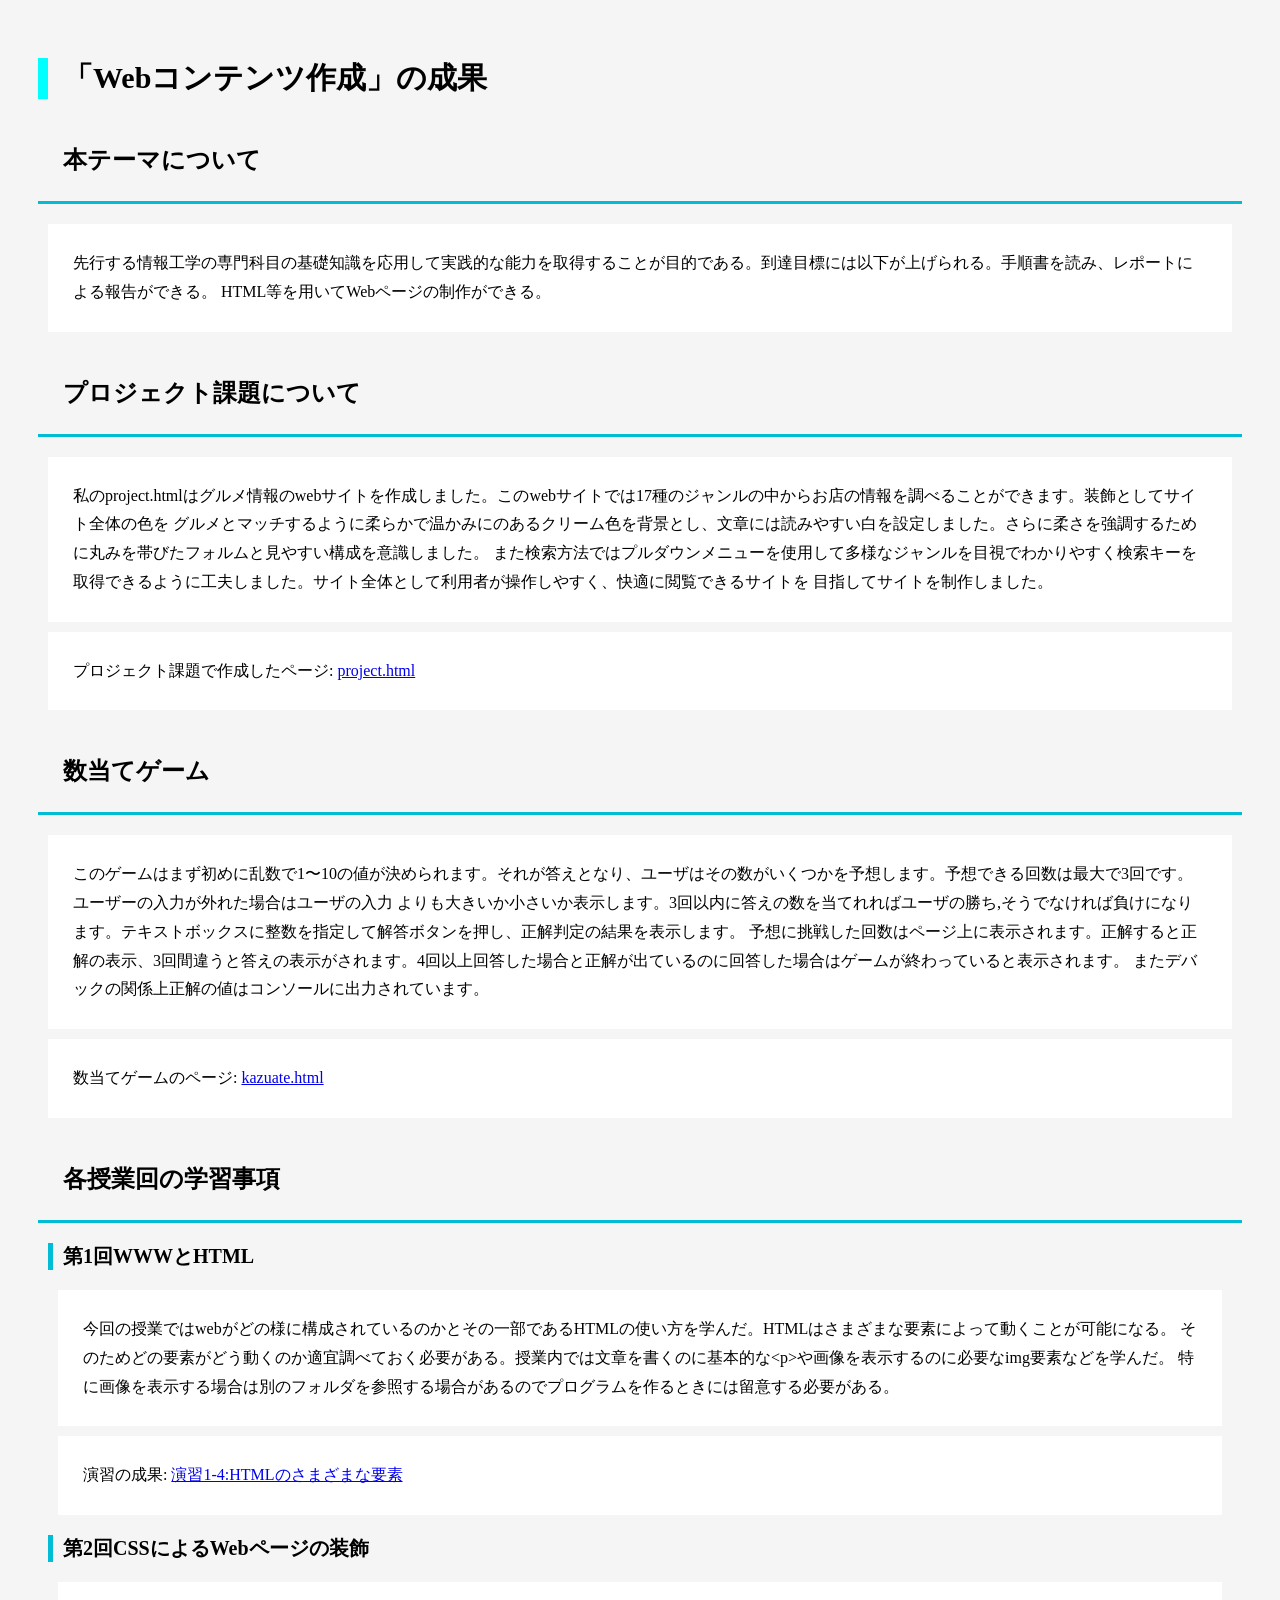
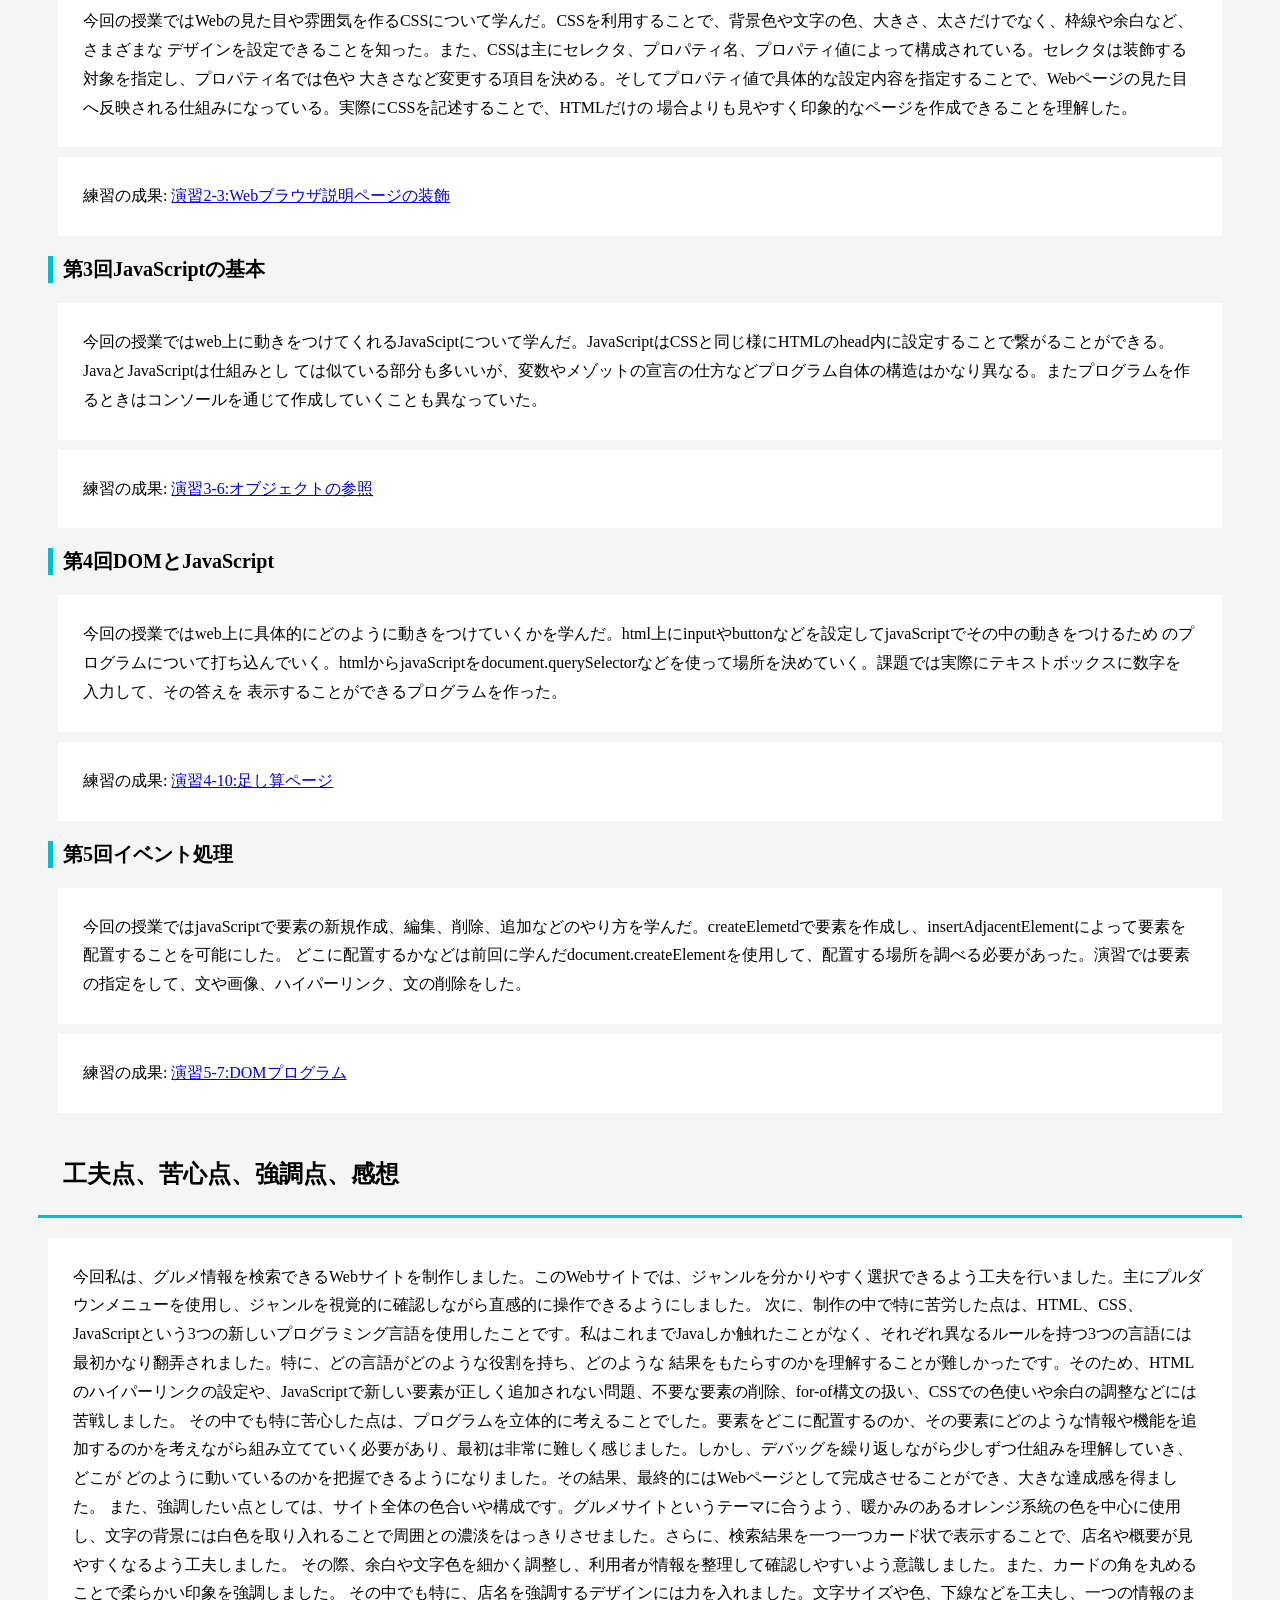
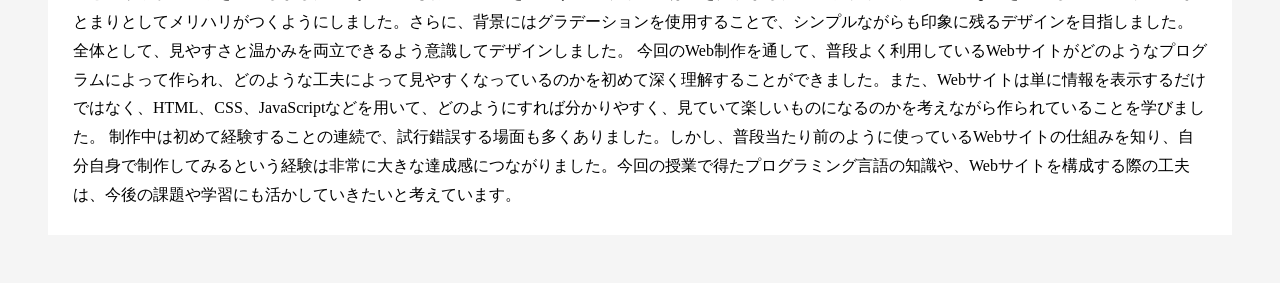
<file: index.html>
<!DOCTYPE html>
<html>
  <head>
    <meta charset="utf-8">
    <title>My test page</title>
    <link rel="stylesheet" href="style.css">
  </head>
  <body>
    <h1>「Webコンテンツ作成」の成果</h1>
    <h2>本テーマについて</h2>
    <p>先行する情報工学の専門科目の基礎知識を応用して実践的な能力を取得することが目的である。到達目標には以下が上げられる。手順書を読み、レポートによる報告ができる。
      HTML等を用いてWebページの制作ができる。
    </p>
    <h2>プロジェクト課題について</h2>
    <p>私のproject.htmlはグルメ情報のwebサイトを作成しました。このwebサイトでは17種のジャンルの中からお店の情報を調べることができます。装飾としてサイト全体の色を
      グルメとマッチするように柔らかで温かみにのあるクリーム色を背景とし、文章には読みやすい白を設定しました。さらに柔さを強調するために丸みを帯びたフォルムと見やすい構成を意識しました。
      また検索方法ではプルダウンメニューを使用して多様なジャンルを目視でわかりやすく検索キーを取得できるように工夫しました。サイト全体として利用者が操作しやすく、快適に閲覧できるサイトを
      目指してサイトを制作しました。
    </p>
    <p>プロジェクト課題で作成したページ:
      <a href="project.html"
      title=""
      target="_blank">project.html</a>
    </p>
    <h2>数当てゲーム</h2>
    <p>このゲームはまず初めに乱数で1〜10の値が決められます。それが答えとなり、ユーザはその数がいくつかを予想します。予想できる回数は最大で3回です。ユーザーの入力が外れた場合はユーザの入力
      よりも大きいか小さいか表示します。3回以内に答えの数を当てれればユーザの勝ち,そうでなければ負けになります。テキストボックスに整数を指定して解答ボタンを押し、正解判定の結果を表示します。
      予想に挑戦した回数はページ上に表示されます。正解すると正解の表示、3回間違うと答えの表示がされます。4回以上回答した場合と正解が出ているのに回答した場合はゲームが終わっていると表示されます。
      またデバックの関係上正解の値はコンソールに出力されています。
    </p>
    <p>数当てゲームのページ:
      <a href="kazuate.html"
      title="数当てゲーム"
      target="_blank">kazuate.html</a>
    </p>
    <h2>各授業回の学習事項</h2>
    
    <div id="zentai">

    <div>  
    <h3>第1回WWWとHTML</h3>
    <p>今回の授業ではwebがどの様に構成されているのかとその一部であるHTMLの使い方を学んだ。HTMLはさまざまな要素によって動くことが可能になる。
      そのためどの要素がどう動くのか適宜調べておく必要がある。授業内では文章を書くのに基本的な&lt;p&gt;や画像を表示するのに必要なimg要素などを学んだ。
      特に画像を表示する場合は別のフォルダを参照する場合があるのでプログラムを作るときには留意する必要がある。
    </p>
    <p>演習の成果:
      <a href="practice-html/elements.html"
      title="演習1-4"
      target="_blank">演習1-4:HTMLのさまざまな要素</a>
    </p>
    </div>

    <div>
    <h3>第2回CSSによるWebページの装飾</h3>
    <p>今回の授業ではWebの見た目や雰囲気を作るCSSについて学んだ。CSSを利用することで、背景色や文字の色、大きさ、太さだけでなく、枠線や余白など、さまざまな
      デザインを設定できることを知った。また、CSSは主にセレクタ、プロパティ名、プロパティ値によって構成されている。セレクタは装飾する対象を指定し、プロパティ名では色や
      大きさなど変更する項目を決める。そしてプロパティ値で具体的な設定内容を指定することで、Webページの見た目へ反映される仕組みになっている。実際にCSSを記述することで、HTMLだけの
      場合よりも見やすく印象的なページを作成できることを理解した。
    </p>
    <p>練習の成果:
      <a href="practice-css/browser-intro.html"
      title="演習2-3"
      target="_blank">演習2-3:Webブラウザ説明ページの装飾</a>
    </p>
    </div>

    <div>
    <h3>第3回JavaScriptの基本</h3>
    <p>今回の授業ではweb上に動きをつけてくれるJavaSciptについて学んだ。JavaScriptはCSSと同じ様にHTMLのhead内に設定することで繋がることができる。JavaとJavaScriptは仕組みとし
      ては似ている部分も多いいが、変数やメゾットの宣言の仕方などプログラム自体の構造はかなり異なる。またプログラムを作るときはコンソールを通じて作成していくことも異なっていた。
    </p>
    <p>練習の成果:
      <a href="practice-js/obj-practice.html"
      title="演習3-6"
      target="_blank">演習3-6:オブジェクトの参照</a>
    </p>
    </div>

    <div>
    <h3>第4回DOMとJavaScript</h3>
    <p>今回の授業ではweb上に具体的にどのように動きをつけていくかを学んだ。html上にinputやbuttonなどを設定してjavaScriptでその中の動きをつけるため
      のプログラムについて打ち込んでいく。htmlからjavaScriptをdocument.querySelectorなどを使って場所を決めていく。課題では実際にテキストボックスに数字を入力して、その答えを
      表示することができるプログラムを作った。
    </p>
    <p>練習の成果:
      <a href="practice-eventdom/tashizan.html"
      title="演習4-10"
      target="_blank">演習4-10:足し算ページ</a>
    </p>
    </div>

    <div>
    <h3>第5回イベント処理</h3>
    <p>今回の授業ではjavaScriptで要素の新規作成、編集、削除、追加などのやり方を学んだ。createElemetdで要素を作成し、insertAdjacentElementによって要素を配置することを可能にした。
      どこに配置するかなどは前回に学んだdocument.createElementを使用して、配置する場所を調べる必要があった。演習では要素の指定をして、文や画像、ハイパーリンク、文の削除をした。
    </p>
    <p>練習の成果:
      <a href="practice-dom2/dom2-exercise.html"
      title="演習5-7"
      target="_blank">演習5-7:DOMプログラム</a>
    </p>
    </div>

    </div>
    <div class="rep">
    <h2>工夫点、苦心点、強調点、感想</h2>
    <p>
      今回私は、グルメ情報を検索できるWebサイトを制作しました。このWebサイトでは、ジャンルを分かりやすく選択できるよう工夫を行いました。主にプルダウンメニューを使用し、ジャンルを視覚的に確認しながら直感的に操作できるようにしました。
      次に、制作の中で特に苦労した点は、HTML、CSS、JavaScriptという3つの新しいプログラミング言語を使用したことです。私はこれまでJavaしか触れたことがなく、それぞれ異なるルールを持つ3つの言語には最初かなり翻弄されました。特に、どの言語がどのような役割を持ち、どのような
      結果をもたらすのかを理解することが難しかったです。そのため、HTMLのハイパーリンクの設定や、JavaScriptで新しい要素が正しく追加されない問題、不要な要素の削除、for-of構文の扱い、CSSでの色使いや余白の調整などには苦戦しました。
      その中でも特に苦心した点は、プログラムを立体的に考えることでした。要素をどこに配置するのか、その要素にどのような情報や機能を追加するのかを考えながら組み立てていく必要があり、最初は非常に難しく感じました。しかし、デバッグを繰り返しながら少しずつ仕組みを理解していき、どこが
      どのように動いているのかを把握できるようになりました。その結果、最終的にはWebページとして完成させることができ、大きな達成感を得ました。
      また、強調したい点としては、サイト全体の色合いや構成です。グルメサイトというテーマに合うよう、暖かみのあるオレンジ系統の色を中心に使用し、文字の背景には白色を取り入れることで周囲との濃淡をはっきりさせました。さらに、検索結果を一つ一つカード状で表示することで、店名や概要が見やすくなるよう工夫しました。
      その際、余白や文字色を細かく調整し、利用者が情報を整理して確認しやすいよう意識しました。また、カードの角を丸めることで柔らかい印象を強調しました。
      その中でも特に、店名を強調するデザインには力を入れました。文字サイズや色、下線などを工夫し、一つの情報のまとまりとしてメリハリがつくようにしました。さらに、背景にはグラデーションを使用することで、シンプルながらも印象に残るデザインを目指しました。全体として、見やすさと温かみを両立できるよう意識してデザインしました。
      今回のWeb制作を通して、普段よく利用しているWebサイトがどのようなプログラムによって作られ、どのような工夫によって見やすくなっているのかを初めて深く理解することができました。また、Webサイトは単に情報を表示するだけではなく、HTML、CSS、JavaScriptなどを用いて、どのようにすれば分かりやすく、見ていて楽しいものになるのかを考えながら作られていることを学びました。
      制作中は初めて経験することの連続で、試行錯誤する場面も多くありました。しかし、普段当たり前のように使っているWebサイトの仕組みを知り、自分自身で制作してみるという経験は非常に大きな達成感につながりました。今回の授業で得たプログラミング言語の知識や、Webサイトを構成する際の工夫は、今後の課題や学習にも活かしていきたいと考えています。
    </p>
    </div>
  </body>
</html>
</file>
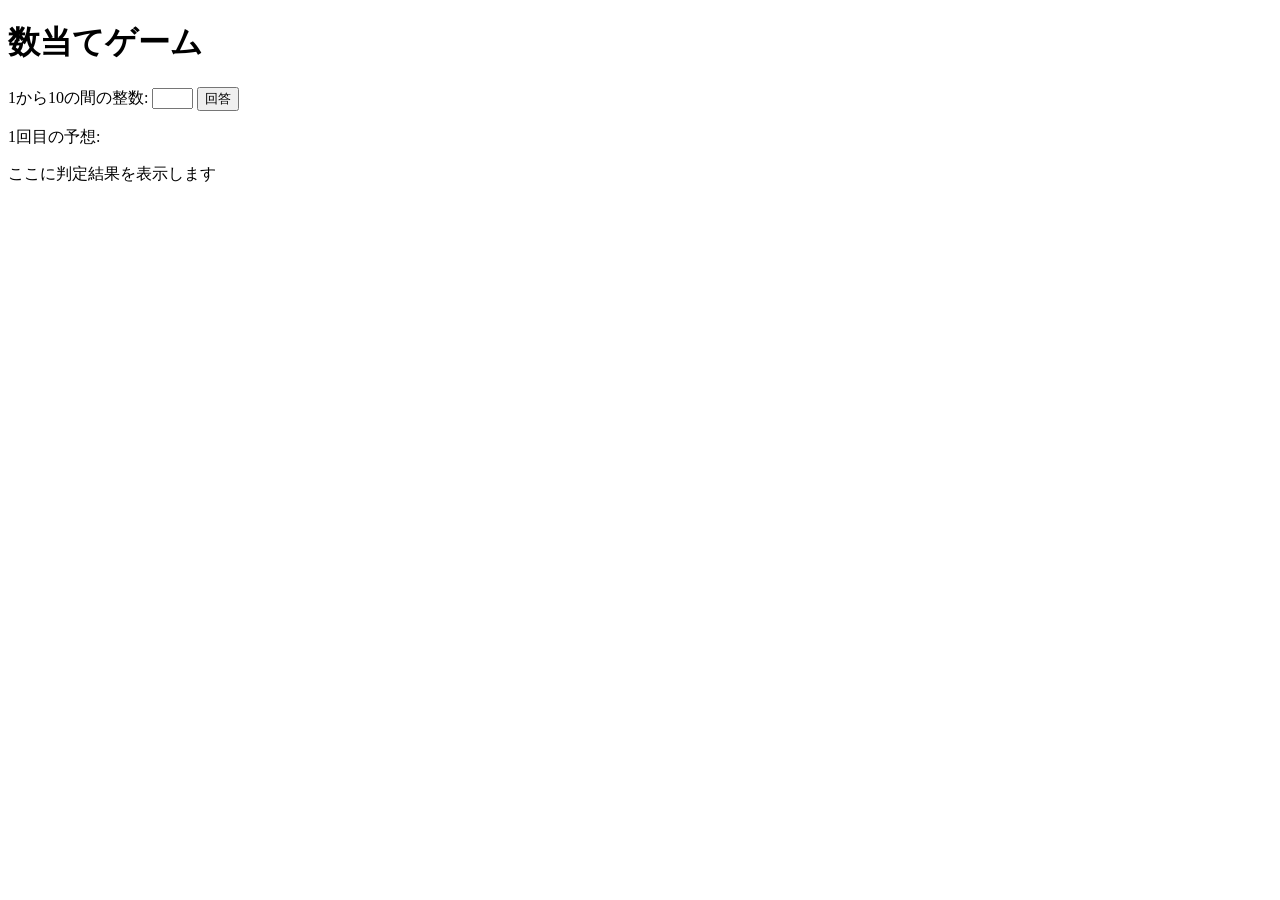
<file: kazuate.html>
<!-- 課題4-1: 数当てゲーム -->

<!DOCTYPE html>
<html>
  <head>
    <meta charset="utf-8">
    <title>数当てゲーム</title>
    <script src="kazuate.js" defer></script>
  </head>

  <body>
    <h1>数当てゲーム</h1>
    <p>1から10の間の整数:
         <input type="text" name="kazu" id="kazu" size="3">
         <button id="calc">回答</button>
      </p>
    <p>
        <span id="kaisu">1</span>回目の予想: 
        <!-- ここにテキストボックスとボタンを設置 -->
    </p>
    <p id="result">ここに判定結果を表示します</p>
  </body>
</html>
</file>
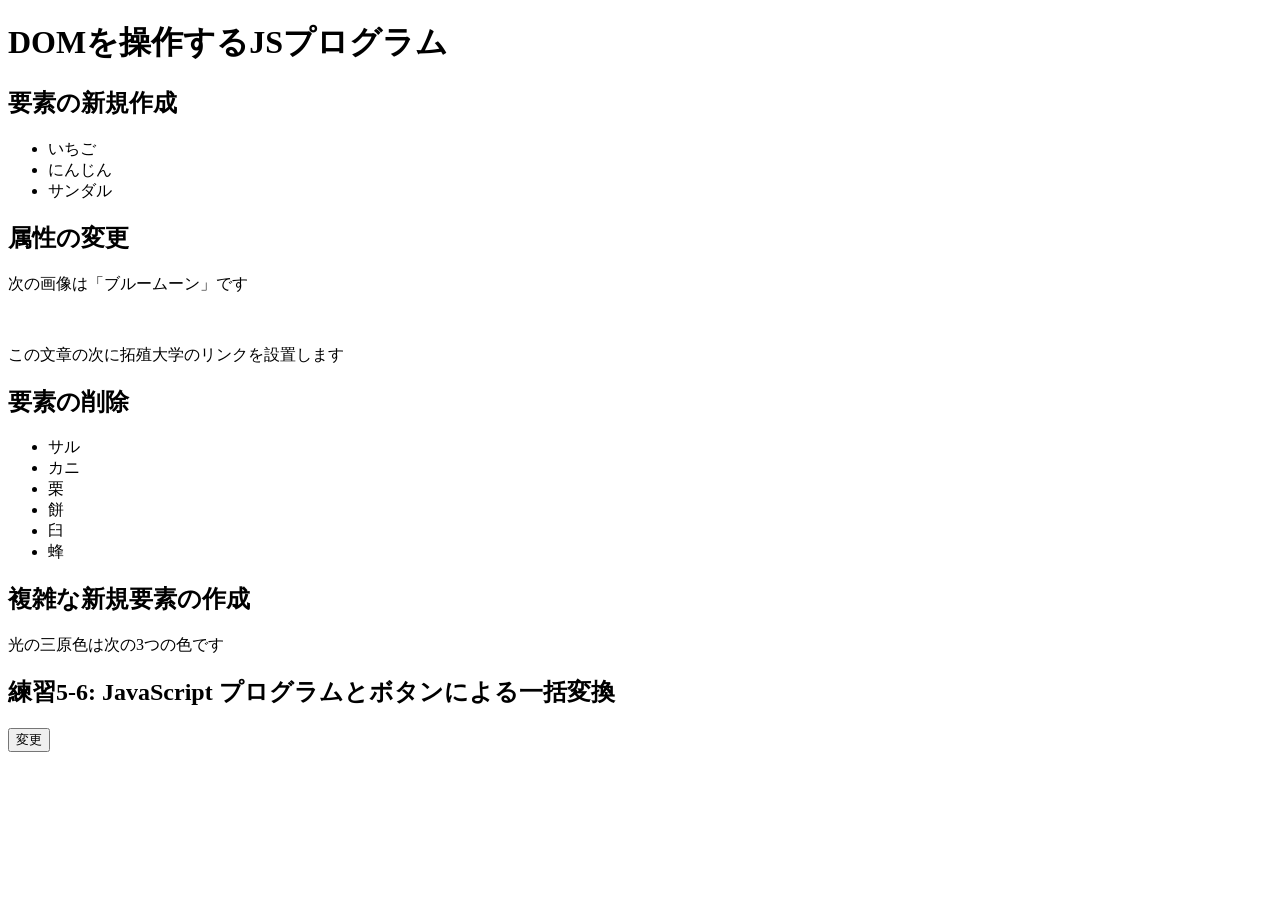
<file: practice-dom2/dom2-intro.html>
<!DOCTYPE html>
<html>
  <head>
    <title>DOMを操作するJSプログラム</title>
	<script src="dom2-intro.js" defer></script>
  </head>

  <body>
	  <h1>DOMを操作するJSプログラム</h1>

	  <h2>要素の新規作成</h2>
	  <ul id="kazoeuta">
		<li>いちご</li>
		<li>にんじん</li>
		<li>サンダル</li>
	  </ul>

	  <h2>属性の変更</h2>
	  <p>次の画像は「ブルームーン」です</p>
	  <img id="bluemoon">

	  <p id="takudai">この文章の次に拓殖大学のリンクを設置します</p>


	  <h2>要素の削除</h2>
	  <ul id="kassen">
		  <li>サル</li>
		  <li>カニ</li>
		  <li>栗</li>
		  <li id="mochi">餅</li>
		  <li>臼</li>
		  <li>蜂</li>
	  </ul>

	  <h2 id="fukuzatu">複雑な新規要素の作成</h2>
	  <p id="primary">光の三原色は次の3つの色です</p>

	  <h2>練習5-6: JavaScript プログラムとボタンによる一括変換</h2>
	  <button id="henkou">変更</button>

  </body>
</html>
</file>
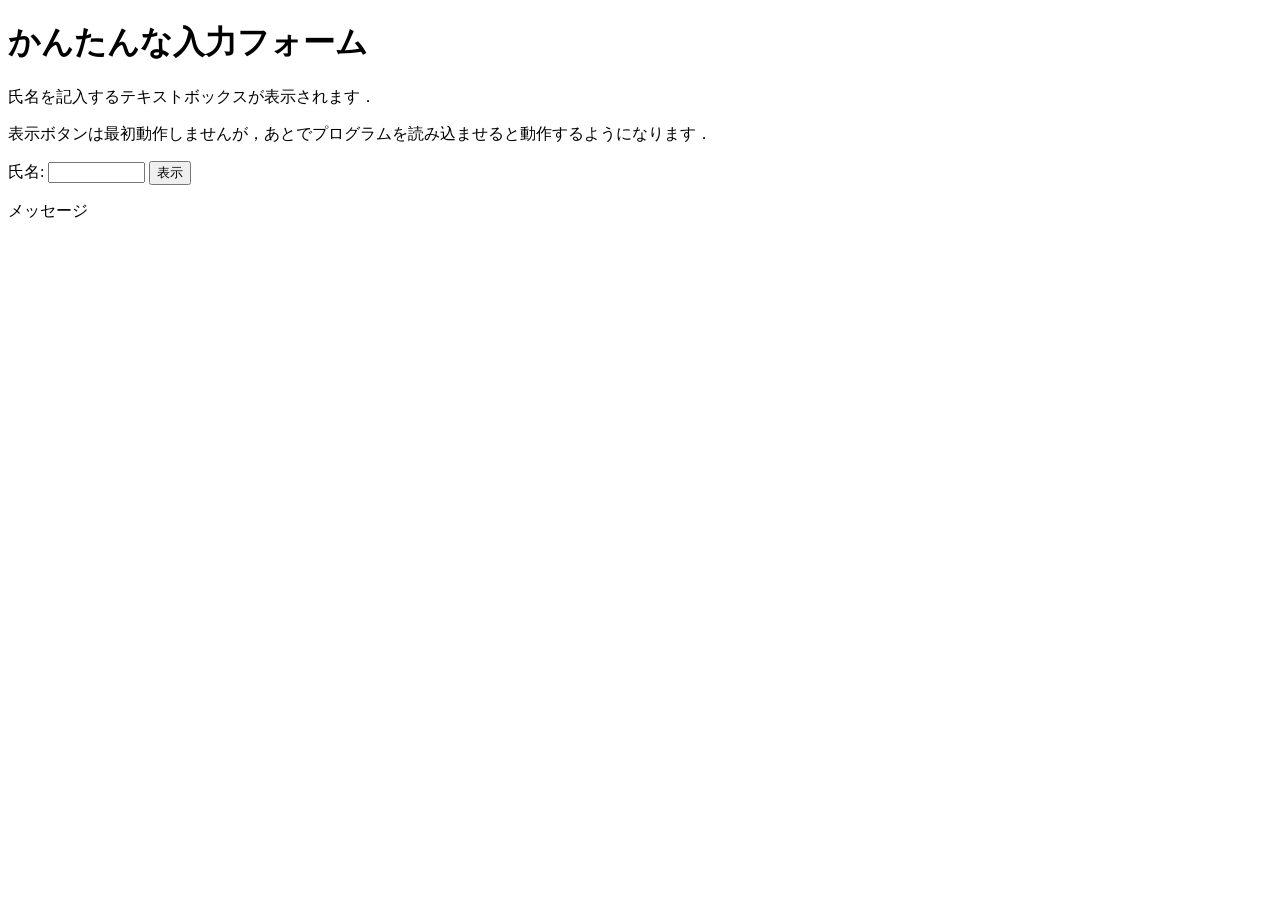
<file: practice-eventdom/input-demo.html>
<!DOCTYPE html>
<html>
  <head>
    <title>かんたんな入力フォーム</title>

    <script src="input-demo.js" defer></script>
  </head>

  <body>
    <h1>かんたんな入力フォーム</h1>
	<p>氏名を記入するテキストボックスが表示されます．</p>
	<p>表示ボタンは最初動作しませんが，あとでプログラムを読み込ませると動作するようになります．</p>
	<label for="shimei">氏名: </label>
	<input type="text" name="shimei" size="10" id="shimei">
	<button id="print">表示</button>
	<p id="message">メッセージ</p>
  </body>
</html>
</file>
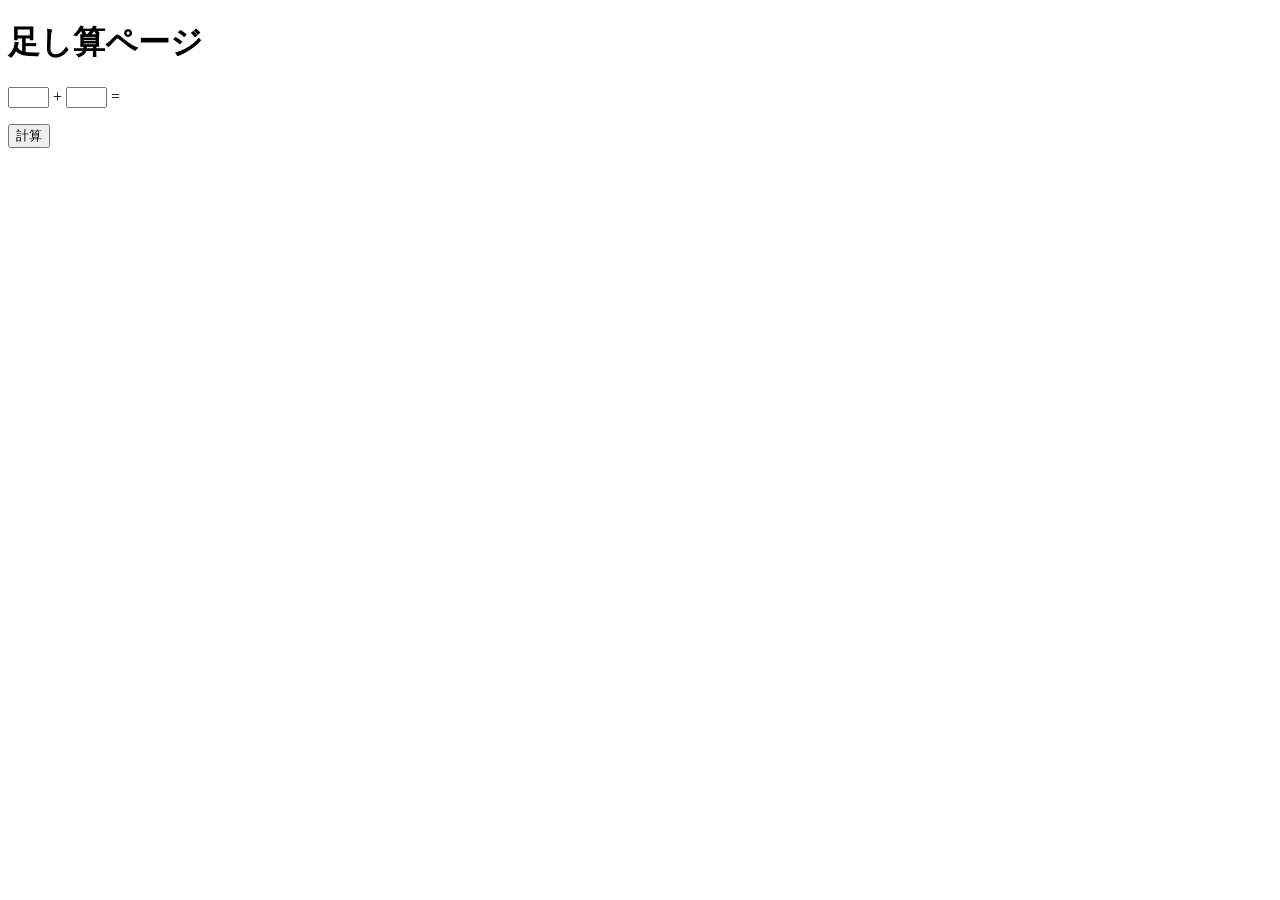
<file: practice-eventdom/tashizan.html>
<!DOCTYPE html>
<html>
  <head>
    <title>足し算ページ</title>
	<script src="tasizan.js" defer></script>
  </head>

  <body>
    <h1>足し算ページ</h1>
	<p>
	<input type="text" name="left" id="left" size="3">
	+
	<input type="text" name="right" id="right" size="3">
	=
	<span id="answer"></span>
	</p>
	<button id="calc">計算</button>
  </body>
</html>
</file>
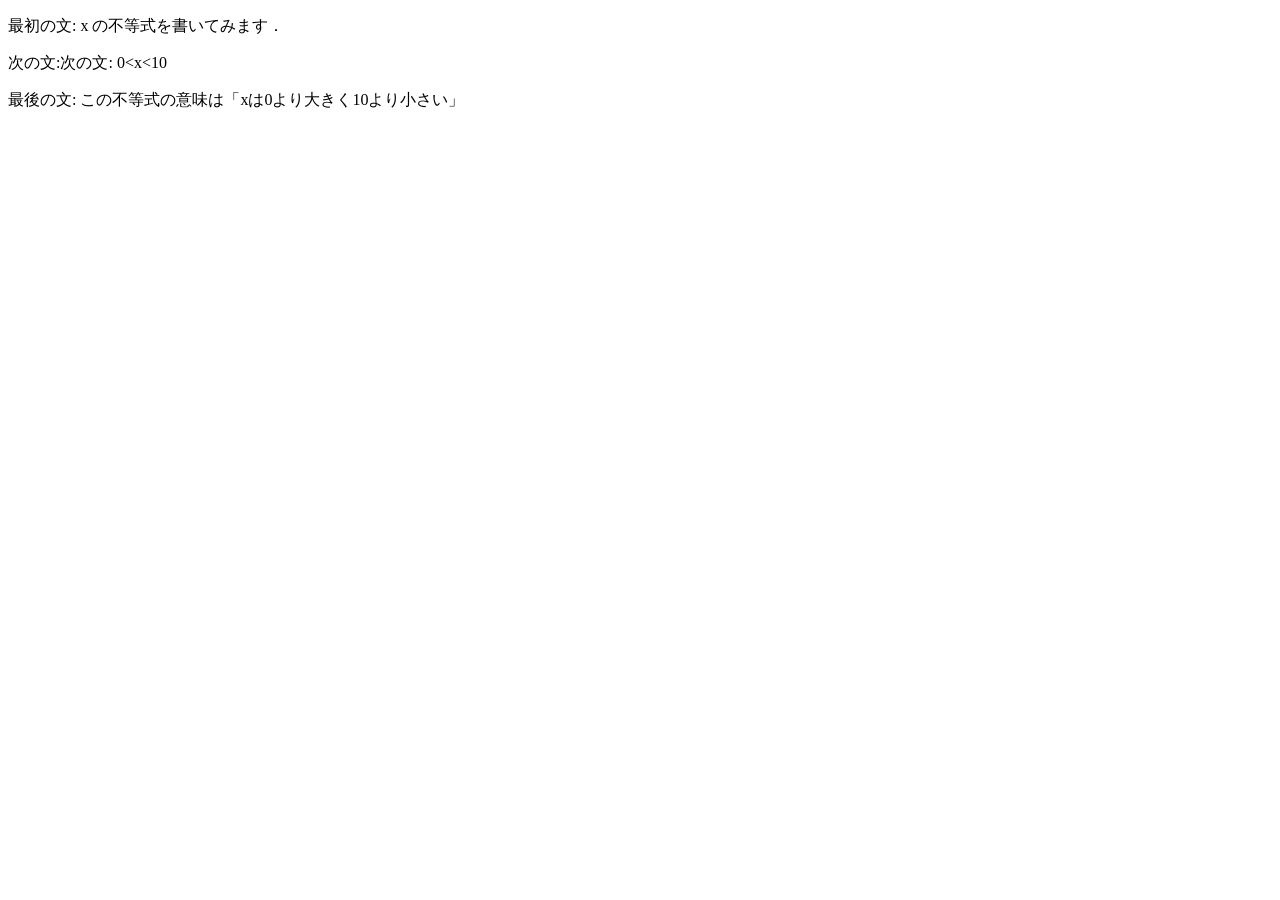
<file: practice-html/structure.html>
<!DOCTYPE html>
<html>
   <head>
      <meta charset="utf-8">
      <title>演習1-3</title>
   </head>
   <body>
      <p>最初の文: x の不等式を書いてみます．</p>
      <p>次の文:次の文: 0&lt;x&lt;10 </p>
      <p>最後の文: この不等式の意味は「xは0より大きく10より小さい」</p>
      <!--<p>これは不要な文章です.</p>-->
   </body>
</html>
</file>
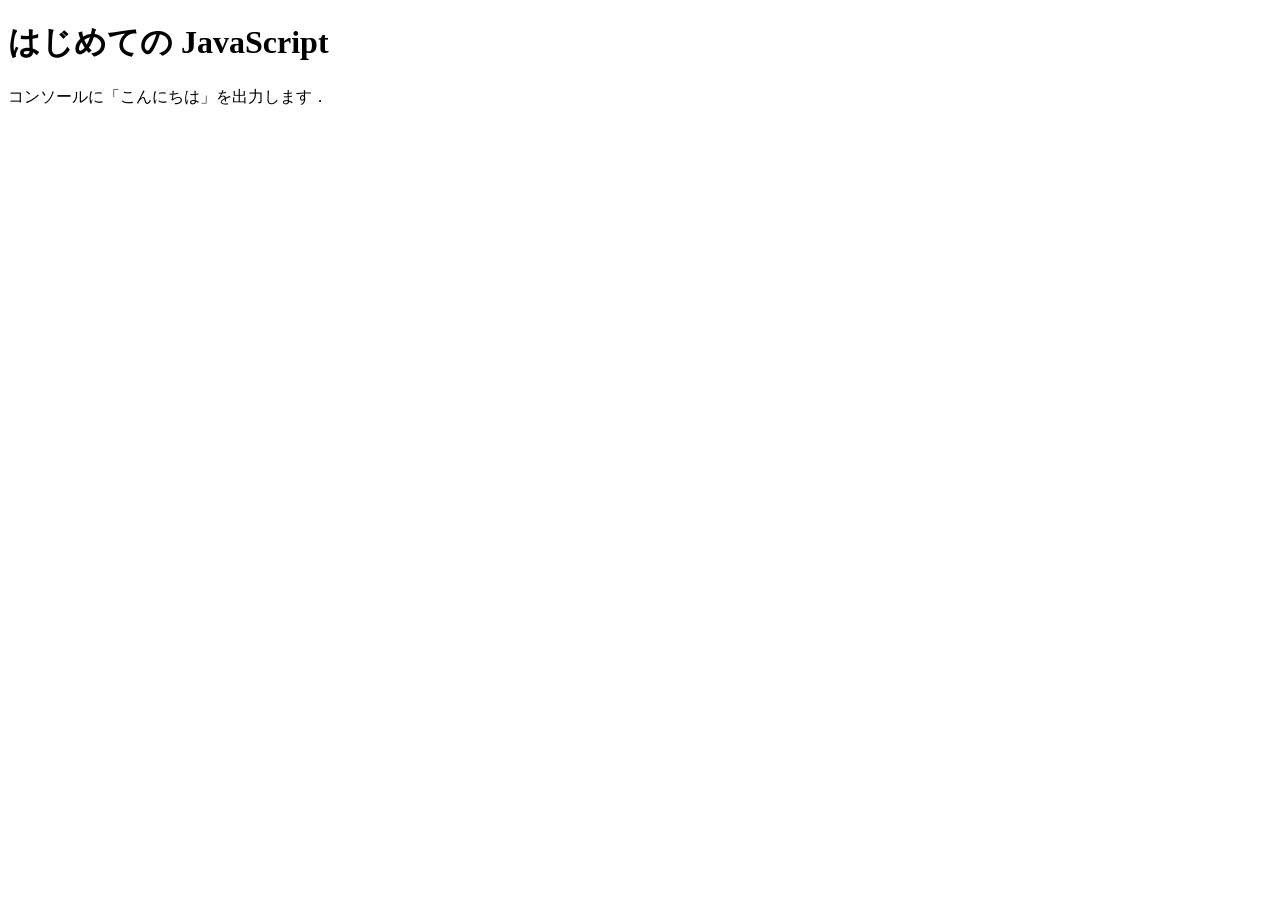
<file: practice-js/jsintro.html>
<!DOCTYPE html>
<html>
  <head>
    <meta charset="utf-8">
    <title>はじめての JavaScript</title>
    <script src="hello.js" defer></script>
  </head>

  <body>
    <h1>はじめての JavaScript</h1>

    <p>コンソールに「こんにちは」を出力します．</p>
  </body>
</html>
</file>
<file: style.css>
h1{
  font-size:30px;
  border-left:10px solid cyan;
  padding-left:15px;
}
h2{
  border-bottom:3px solid #00bcd4;
  padding: 25px;

}
h3{
  border-left:5px solid #00bcd4;
  padding-left:10px;
  font-size:20px;
}
p{
  line-height:1.8;
  background-color:white;
  padding:25px;
  margin: 10px;
}
div#zentai{
  margin: 10px;
}
body{
  background-color:#f5f5f5;
  padding: 30px;
}


div#rep{
  width:80%;
  max-width:1000px;
  margin:50px auto;

}
</file>
